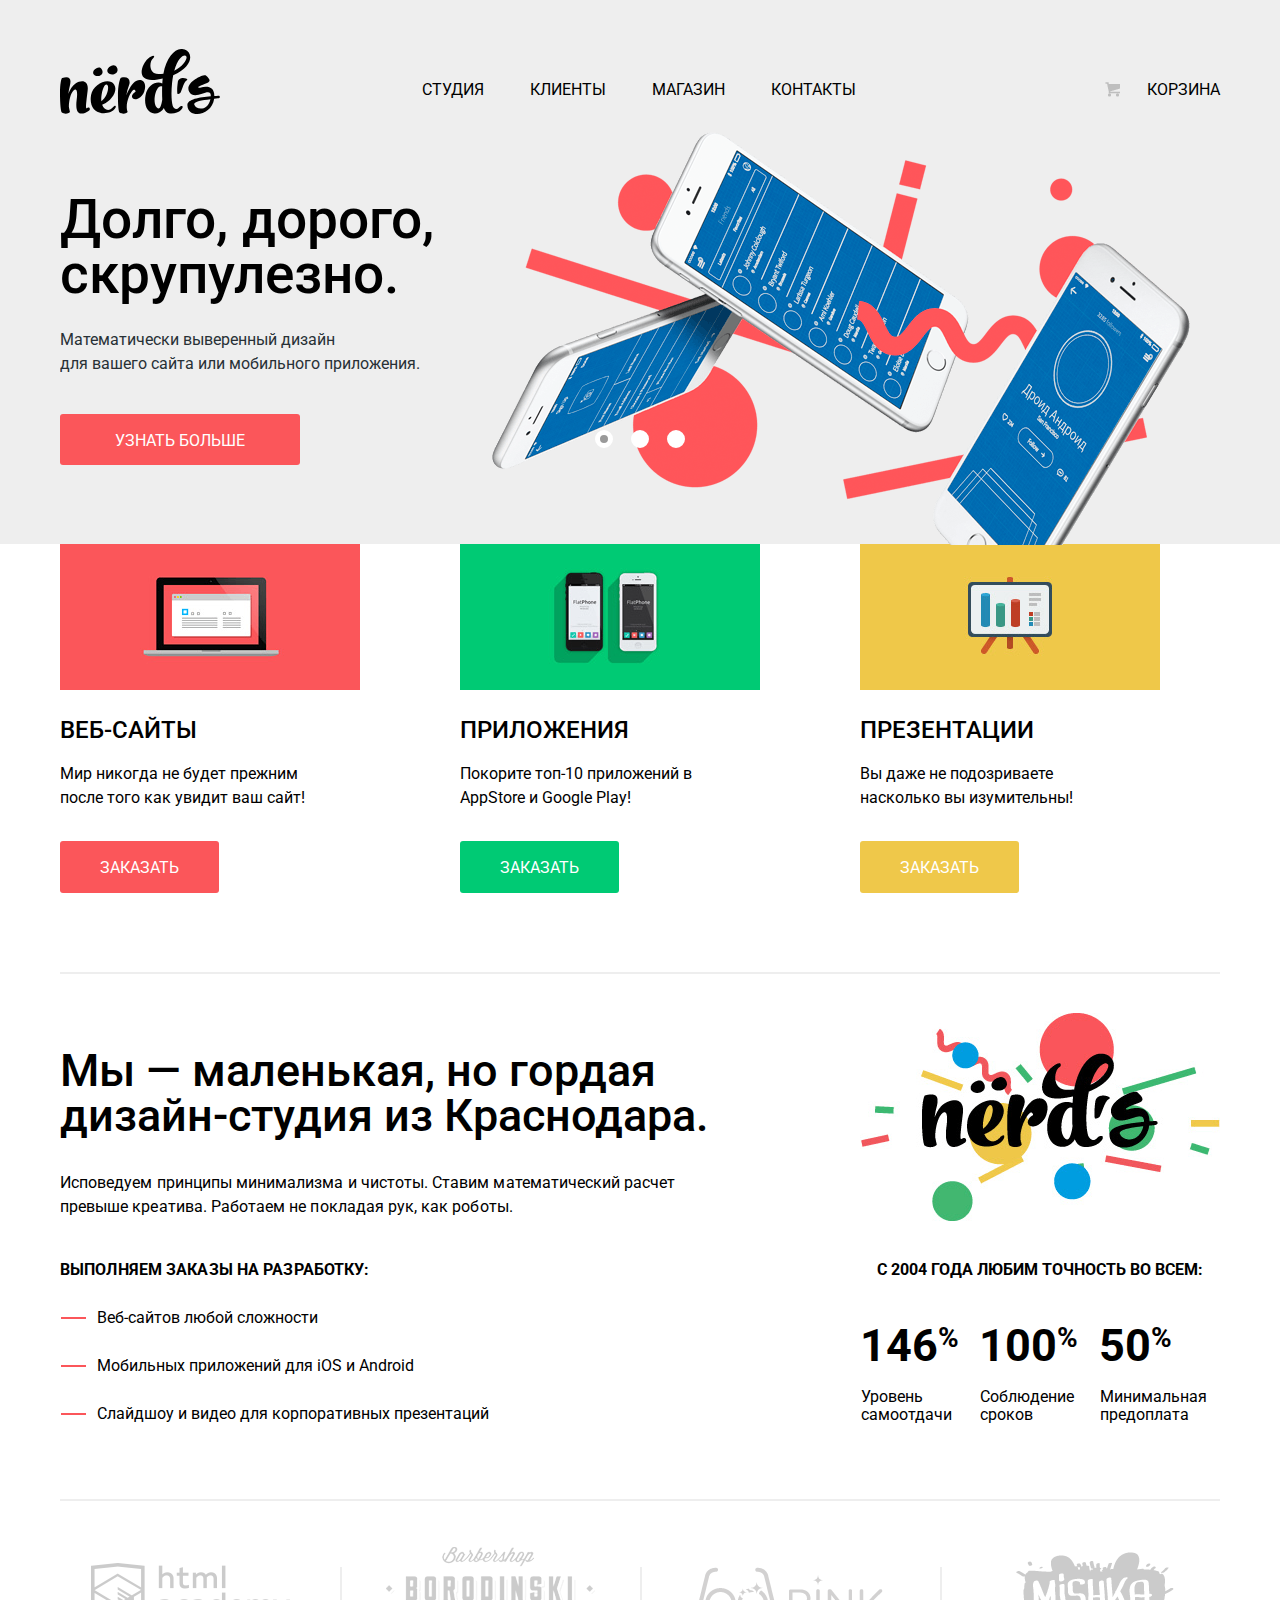
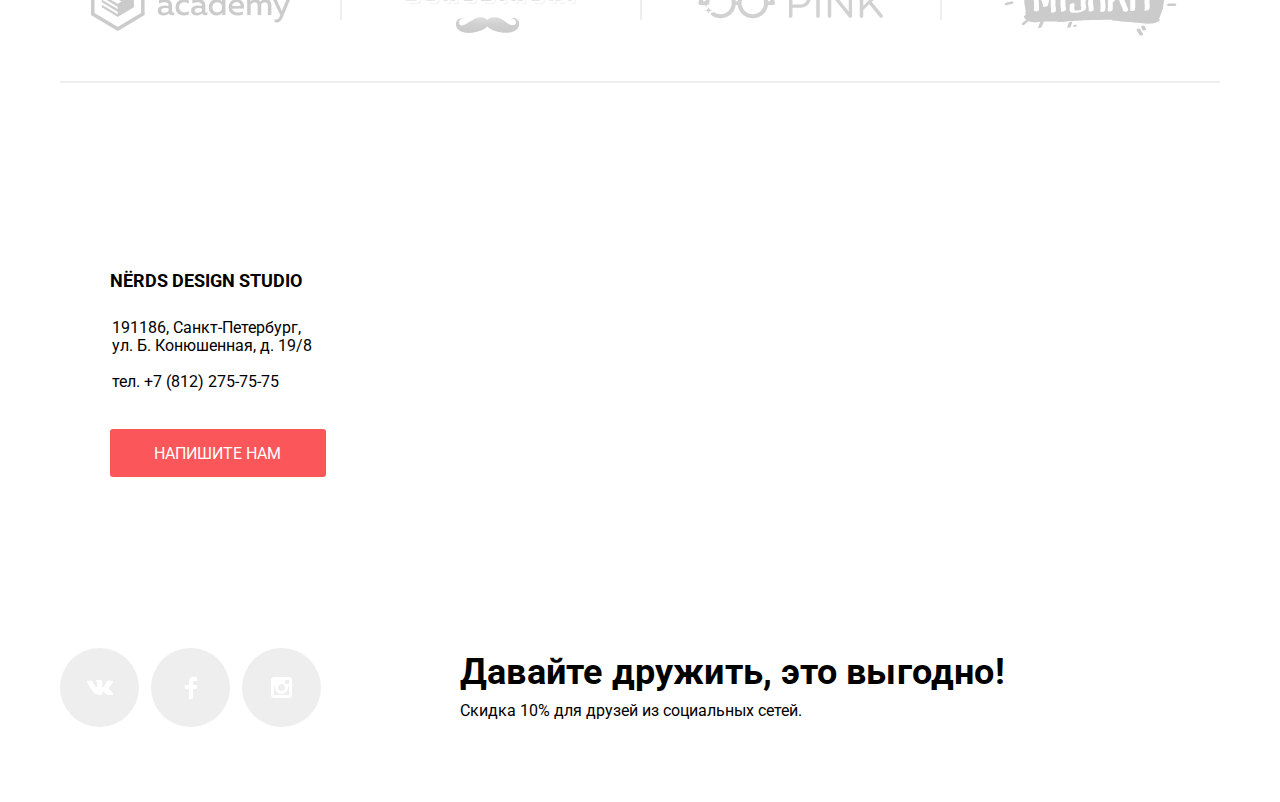
<file: index.html>
<!DOCTYPE html>
<html lang="ru">
  <head>
    <meta charset="utf-8">
    <link href="https://fonts.googleapis.com/css?family=Roboto:400,500&amp;subset=cyrillic" rel="stylesheet">
    <link rel="stylesheet" href="css/normalize.css">
    <link rel="stylesheet" type="text/css" href="css/style.css">
    <title>HTML Academy: Нёрдс</title>
  </head>
  <body>

    <header class="main-header">
      <div class="container">
        <nav class="main-navigation">
          <a class="main-header-logo">
            <img src="img/nerds-logo.svg" alt="Логотип рекламной компании Нердс" width="160" height="65">
          </a>
            <ul class="site-navigation">
              <li><a href="#">Студия</a></li>
              <li><a href="#">Клиенты</a></li>
              <li><a href="inner.html">Магазин</a></li>
              <li><a href="#">Контакты</a></li>
            </ul>
            <div class="basket">
              <a href="#">Корзина</a>
            </div>
        </nav>

        <div class="header-slider">
          <input type="radio" name="toggle" id="btn1" checked>
          <input type="radio" name="toggle" id="btn2">
          <input type="radio" name="toggle" id="btn3">
            <div class="slider-controls">
              <label for="btn1"></label>
              <label for="btn2"></label>
              <label for="btn3"></label>
            </div>

            <div class="sliders">
              <div class="slide">
                <div class="slide-text">
                  <div class="slide-title">
                    Только ночь,<br> только хардкор
                  </div>
                  <p>
                    Работать днем, как все? Мы против этого.<br> Ближе к полуночи работа только начинается.
                  </p>
                  <a class="btn" href="#">Узнать больше</a>
                </div>
              </div>

              <div class="slide">
                <div class="slide-text">
                  <div class="slide-title">
                    Любим математику как никто другой
                  </div>
                  <p>
                    Никакого креатива, только математические формулы для расчета идеальных пропорций.
                  </p>
                  <a class="btn" href="#">Узнать больше</a>
                </div>
              </div>

              <div class="slide">
                <div class="slide-text">
                  <div class="slide-title">
                    Долго, дорого, скрупулезно.
                  </div>
                  <p>
                    Математически выверенный дизайн<br> для вашего сайта или мобильного приложения.
                  </p>
                  <a class="btn" href="#">Узнать больше</a>
                </div>
              </div>
            </div>
        </div>
      </div>
    </header>

    <main class="main-content">
      <div class="container">
        <section class="features">
          <h2 class="visually-hidden">Описание услуг</h2>
          <ul class="features-list">
            <li class="web-site">
              <img src="img/illustration-1.png" alt="Приложения" width="300" height="146">
              <h2>Веб-Сайты</h2>
              <p>
                Мир никогда не будет прежним после того как увидит ваш сайт!
              </p>
              <a class="btn" href="#">Заказать</a>
            </li>
            <li class="application">
              <img src="img/illustration-2.png" alt="Приложения" width="300" height="146">
              <h2>Приложения</h2>
              <p>
                Покорите топ-10 приложений в AppStore и Google Play!
              </p>
              <a class="btn" href="#">Заказать</a>
            </li>
            <li class="presentation">
              <img src="img/illustration-3.png" alt="Приложения" width="300" height="146">
              <h2>Презентации</h2>
              <p>
                Вы даже не подозриваете насколько вы изумительны!
              </p>
              <a class="btn" href="#">Заказать</a>
            </li>
          </ul>
        </section>

        <section class="advertising">
          <h2 class="visually-hidden">Реклама компании</h2>
          <div class="definition">
            <p class="definition-slogan">
              Мы &mdash; маленькая, но гордая дизайн-студия из Краснодара.
            </p>
            <p class="definition-text">
              Исповедуем принципы минимализма и чистоты. Ставим математический расчет превыше креатива. Работаем не покладая рук, как роботы.
            </p>
            <h3>Выполняем заказы на разработку:</h3>
            <ul class="definition-list">
              <li>Веб-сайтов любой сложности</li>
              <li>Мобильных приложений для iOS и Android</li>
              <li>Слайдшоу и видео для корпоративных презентаций</li>
            </ul>
          </div>

          <div class="warranty">
            <img src="img/nerds-illustration.png" alt="Nerds" width="360" height="208">
            <h3>С 2004 года любим точность во всем:</h3>
            <ul class="our-level">
              <li>
                <b>146<sup>%</sup></b>
                <p>
                  Уровень самоотдачи
                </p>
              </li>
              <li>
                <b>100<sup>%</sup></b>
                <p>
                  Соблюдение сроков
                </p>
              </li>
              <li>
                <b>50<sup>%</sup></b>
                <p>
                  Минимальная предоплата
                </p>
              </li>
            </ul>
          </div>
        </section>

        <ul class="brand-partners">
          <li>
            <a class="img-brand htmlacademy" href="https://htmlacademy.ru/">
              <img src="img/logo-htmlacademy.png" alt="htmlacademy" width="199" height="68">
            </a>
          </li>
          <li>
            <a class="img-brand borodinski" href="#">
              <img src="img/logo-borodinski.png" alt="borodinski" width="209" height="90">
            </a>
          </li>
          <li>
            <a class="img-brand pink" href="#">
              <img src="img/logo-pink.png" alt="pink" width="185" height="52">
            </a>
          <li>
            <a class="img-brand mishka" href="#">
              <img src="img/logo-mishka.png" alt="mishka" width="173" height="84">
            </a>
          </li>
        </ul>
      </div>

      <div class="custom-map">
        <iframe src="https://www.google.com/maps/embed?pb=!1m18!1m12!1m3!1d1998.5991043651568!2d30.320894616364164!3d59.938794181876276!2m3!1f0!2f0!3f0!3m2!1i1024!2i768!4f13.1!3m3!1m2!1s0x4696310fca5ba729%3A0xea9c53d4493c879f!2z0JHQvtC70YzRiNCw0Y8g0JrQvtC90Y7RiNC10L3QvdCw0Y8g0YPQuy4sIDE5LCDQodCw0L3QutGCLdCf0LXRgtC10YDQsdGD0YDQsywgMTkxMTg2!5e0!3m2!1sru!2sru!4v1500821707314"
          allowfullscreen>
        </iframe>

        <div class="container">
          <section class="contact-main">
            <h3>Nёrds design studio</h3>
            <p>
              191186, Санкт-Петербург,<br> ул. Б. Конюшенная, д. 19/8
            </p>
            <p>
              тел. +7 (812) 275-75-75
            </p>
            <a class="btn modal-content-open" href="#">Напишите нам</a>
          </section>
        </div>
      </div>
    </main>

    <footer class="main-footer">
      <div class="container">
        <div class="footer-social">
          <a class="social-btn vk" href="#">Вконтакте</a>
          <a class="social-btn fb" href="#">Фейсбук</a>
          <a class="social-btn inst" href="#">Инстаграм</a>
        </div>

        <div class="footer-text">
          <b>Давайте дружить, это выгодно!</b>
          <p>Скидка 10% для друзей из социальных сетей.</p>
        </div>
      </div>
    </footer>
    <!-- HTML-код модального окна НАЧАЛО-->
    <div class="modal-content">
      <button class="modal-content-close">Закрыть</button>

      <p class="modal-content-title">
        Напишите нам
      </p>

      <form class="text-form" action="https://echo.htmlacademy.ru" method="post">
        <div class="represent-data">
          <p class="username">
            <label for="username">Ваше имя:</label>
            <input type="text" name="username" id="username" placeholder="Представтесь, пожалуйста">
          </p>
          <p class="e-mail">
            <label for="email">Ваш e-mail:</label>
            <input type="email" name="email" id="email" placeholder="Для отправки ответа">
          </p>
        </div>
        <p class="report-title">
          <label for="report">Текст письма:</label>
          <textarea id="report" name="report" rows="5" placeholder="В свободной форме"></textarea>
        </p>
        <input type="submit" class="btn" name="btn" value="Отправить">
      </form>
    </div>
    <!-- HTML-код модального окна КОНЕЦ-->
    <script src="js/script.min.js"></script>
  </body>
</html>
</file>
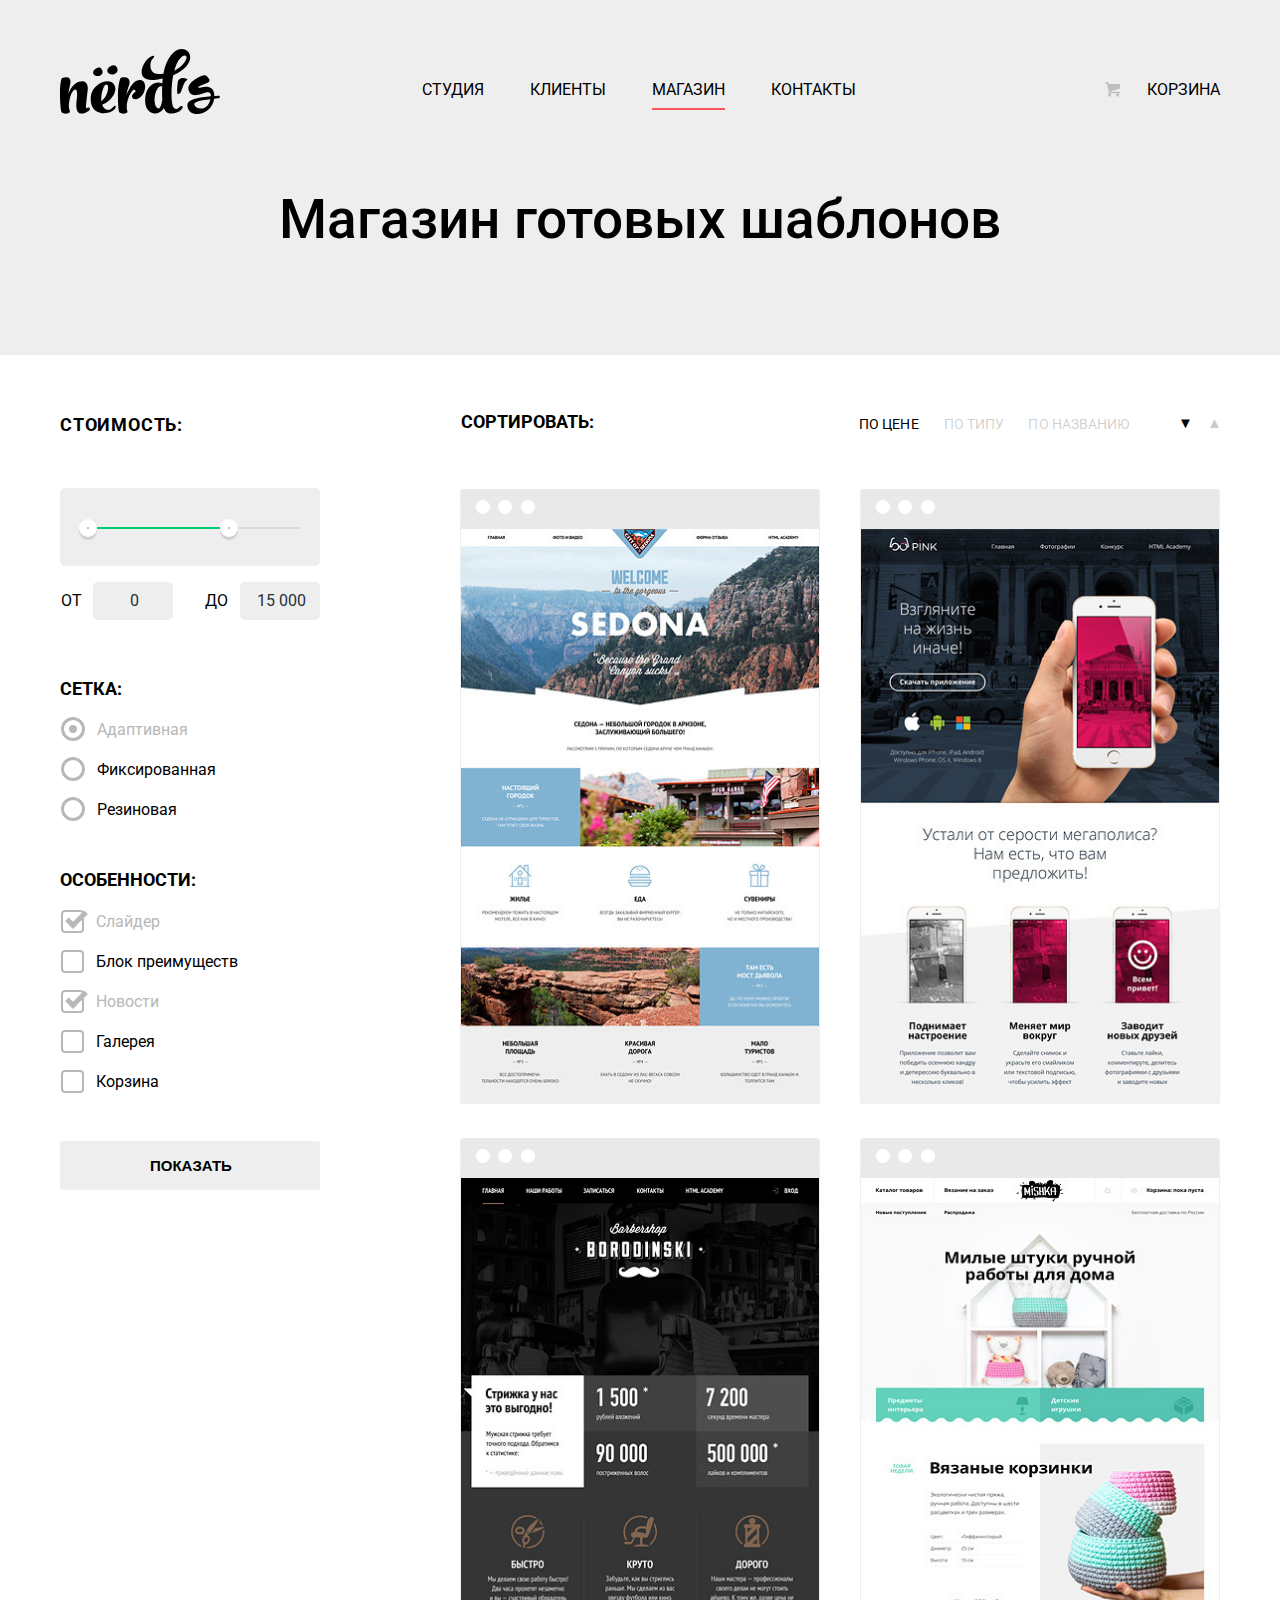
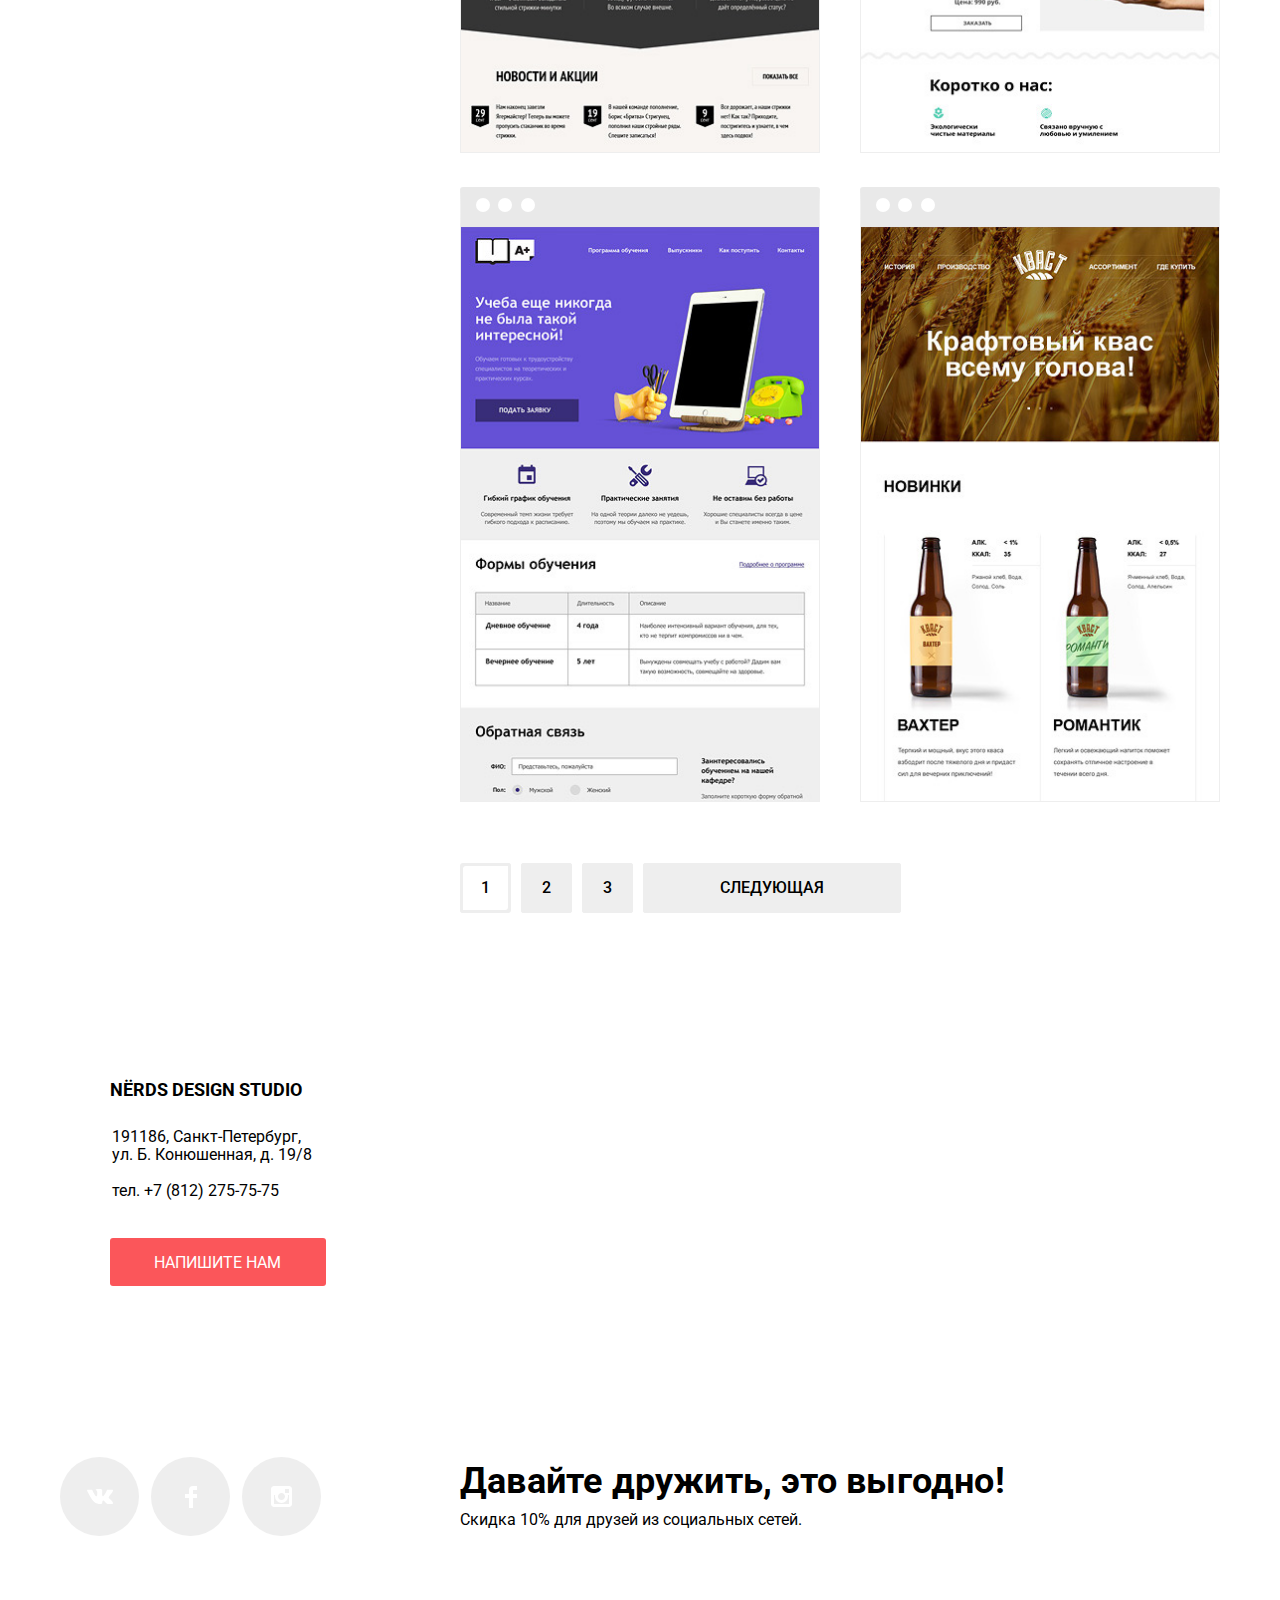
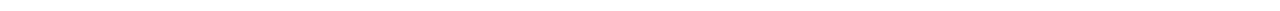
<file: inner.html>
<!DOCTYPE html>
<html lang="ru">
  <head>
    <meta charset="utf-8">
    <title>HTML Academy: Нёрдс</title>
    <link href="https://fonts.googleapis.com/css?family=Roboto:400,500&amp;subset=cyrillic" rel="stylesheet">
    <link rel="stylesheet" href="css/normalize.css">
    <link rel="stylesheet" href="css/style.css">
  </head>
  <body class="main-page">
    <header class="main-header">
      <div class="container">
        <nav class="main-navigation">
          <a class="main-header-logo" href="index.html">
            <img src="img/nerds-logo.svg" width="160" height="64" alt="Логотип рекламной компании Нердс">
          </a>
          <ul class="site-navigation">
            <li><a href="#">Студия</a></li>
            <li><a href="#">Клиенты</a></li>
            <li><a class="active" href="#">Магазин</a></li>
            <li><a href="#">Контакты</a></li>
          </ul>
          <div class="basket">
            <a href="#">Корзина</a>
          </div>
        </nav>
        <h1 class="page-title">Магазин готовых шаблонов</h1>
      </div>
    </header>

    <main class="page-content">
      <div class="catalog container">
        <div class="filters-products">
          <h2 class="visually-hidden">Фильтр товаров</h2>
            <form class="select-price" action="https://echo.htmlacademy.ru" method="get">
              <fieldset class="range-filters">
                <legend>Стоимость:</legend>
                <div class="range-controls">

                  <div class="scale">
                    <div class="bar">
                      <div class="toggle toggle-min">
                      </div>
                      <div class="toggle toggle-max">
                      </div>
                    </div>
                  </div>
                </div>

                <div class="price-controls">
                  <label class="price-min">
                    <span>от</span>
                    <input class="price-min" type="text" name="price-min" value="0">
                  </label>
                  <label class="price-max">
                    <span>до</span>
                    <input class="price-max" type="text" name="price-max" value="15 000">
                  </label>
               </div>
              </fieldset>

              <fieldset class="filters-layout">
                <legend>Сетка:</legend>
                <p>
                  <input type="radio" name="radio" id="adaptive" value="adaptive" checked disabled>
                  <label for="adaptive">Адаптивная</label>
                </p>
                <p>
                  <input type="radio" name="radio" id="fixed" value="fixed">
                  <label for="fixed">Фиксированная</label>
                </p>
                <p>
                  <input type="radio" name="radio" id="layout" value="layout">
                  <label for="layout">Резиновая</label>
                </p>
              </fieldset>
              <fieldset class="filters-features">

                <legend>Особенности:</legend>
                  <p>
                    <input type="checkbox" checked name="slider" id="slider" disabled>
                    <label for="slider">Слайдер</label>
                  </p>
                  <p>
                    <input type="checkbox" name="advantage" id="advantage">
                    <label for="advantage">Блок преимуществ</label>
                  </p>
                  <p>
                    <input type="checkbox" checked name="news" id="news" disabled>
                    <label for="news">Новости</label>
                  </p>
                  <p>
                    <input type="checkbox" name="gallery" id="gallery">
                    <label for="gallery">Галерея</label>
                  </p>
                  <p>
                    <input type="checkbox" name="basket" id="basket" value="Корзина">
                    <label for="basket">Корзина</label>
                  </p>
              </fieldset>
              <input type="submit" name="btn" value="Показать">
            </form>
        </div>

        <section class="catalog-products">
          <h2 class="visually-hidden">Каталог товаров</h2>
          <div class="catalog-filters">
            <b>Сортировать:</b>
            <ul class="catalog-navigation">
              <li><a class="active" href="#">По цене</a></li>
              <li><a href="#">По типу</a></li>
              <li><a href="#">По названию</a></li>
            </ul>
            <div class="arrows">
              <a class="icon-down-arrow active" href="#">&#9660;</a>
              <a class="icon-up-arrow" href="#">&#9650;</a>
            </div>
          </div>

          <div class="catalog-items">
            <div class="product-card sedona">
              <img src="img/img-sedona.jpg" width="358" height="574" alt="Сайта Седона" >
              <div class="popup-card">
                <a href="#">
                  <h3>Sedona</h3>
                </a>
                  <p>
                    Информационный сайт для туристов
                  </p>
                <a class="card-btn sedona" href="#">9 900 руб.</a>
              </div>
            </div>

            <div class="product-card pink">
              <img src="img/img-pink.jpg" alt="Образец сайта Розовый" width="358" height="574">
              <div class="popup-card">
                <a href="#">
                  <h3>Pink App</h3>
                </a>
                  <p>
                    Продуктовый лендинг приложения для iOS и Android
                  </p>
                <a class="card-btn pink" href="#">9 900 руб.</a>
              </div>
            </div>

            <div class="product-card barbershop">
              <img src="img/img-barbershop.jpg" width="358" height="574" alt="Образец сайта Парикмахерская">
              <div class="popup-card">
                <a href="#">
                  <h3>Barbershop</h3>
                </a>
                  <p>
                    Сайт салона красоты. Для мужчин, да.
                  </p>
                <a class="card-btn barbershop" href="#">9 900 руб.</a>
              </div>
            </div>

            <div class="product-card mishka">
              <img src="img/img-mishka.jpg" width="358" height="574" alt="Образец сайта Мишка">
              <div class="popup-card">
                <a href="#">
                  <h3>Mishka</h3>
                </a>
                  <p>
                    Интернет-магазин вязаных игрушек
                  </p>
                <a class="card-btn mishka" href="#">9 900 руб.</a>
              </div>
            </div>

            <div class="product-card a-plus">
              <img src="img/img-aplus.jpg"  width="358" height="574" alt="Образец сайта А+">
              <div class="popup-card">
                <a href="#">
                  <h3>A Plus</h3>
                </a>
                  <p>
                    Лендинг курсов повышения квалификации
                  </p>
                <a class="card-btn a-plus" href="#">9 900 руб.</a>
              </div>
            </div>

            <div class="product-card kvast">
              <img src="img/img-kvast.jpg" width="358" height="574" alt="Образец сайта Кваст">
              <div class="popup-card">
                <a href="#">
                  <h3>Кваст</h3>
                </a>
                  <p>
                    Промо-сайт производителя крафтового кваса
                  </p>
                <a class="card-btn kvast" href="#">9 900 руб.</a>
              </div>
            </div>
          </div>

          <ul class="pagination">
            <li class="active"><a class="btn-page" href="#">1</a></li>
            <li><a class="btn-page" href="#">2</a></li>
            <li><a class="btn-page" href="#">3</a></li>
            <li><a class="btn-page" href="#">Следующая</a></li>
          </ul>
        </section>
      </div>

      <div class="custom-map">
        <iframe src="https://www.google.com/maps/embed?pb=!1m18!1m12!1m3!1d1998.5991043651568!2d30.320894616364164!3d59.938794181876276!2m3!1f0!2f0!3f0!3m2!1i1024!2i768!4f13.1!3m3!1m2!1s0x4696310fca5ba729%3A0xea9c53d4493c879f!2z0JHQvtC70YzRiNCw0Y8g0JrQvtC90Y7RiNC10L3QvdCw0Y8g0YPQuy4sIDE5LCDQodCw0L3QutGCLdCf0LXRgtC10YDQsdGD0YDQsywgMTkxMTg2!5e0!3m2!1sru!2sru!4v1500821707314" allowfullscreen>
        </iframe>

        <div class="container">
          <section class="contact-main">
            <h3>Nёrds design studio</h3>
            <p>
              191186, Санкт-Петербург,<br> ул. Б. Конюшенная, д. 19/8
            </p>
            <p>
              тел. +7 (812) 275-75-75
            </p>
            <a class="btn modal-content-open">Напишите нам</a>
          </section>
        </div>
      </div>
    </main>

    <footer class="main-footer">
      <div class="container">
        <section class="footer-social">
          <h4 class="visually-hidden">Мы в социальных сетях </h4>
          <a class="social-btn vk" href="#">Вконтакте</a>
          <a class="social-btn fb" href="#">Фейсбук</a>
          <a class="social-btn inst" href="#">Инстаграм</a>
        </section>

        <section class="footer-text">
          <h4 class="visually-hidden">Скидки для друзей</h4>
          <b>
            Давайте дружить, это выгодно!
          </b>
          <p>
            Скидка 10% для друзей из социальных сетей.
          </p>
        </section>
      </div>
    </footer>
        <!-- HTML-код модального окна НАЧАЛО-->
    <div class="modal-content">
      <button class="modal-content-close" type="button" title="Закрыть">Закрыть</button>
      <p class="modal-content-title">
        Напишите нам
      </p>

      <form class="text-form" action="https://echo.htmlacademy.ru" method="post">
        <div class="represent-data">
          <p class="username">
            <label for="username">Ваше имя:</label>
            <input type="text" name="username" id="username" placeholder="Представтесь, пожалуйста">
          </p>
          <p class="e-mail">
            <label for="email">Ваш e-mail:</label>
            <input type="email" name="email" id="email" placeholder="Для отправки ответа">
          </p>
        </div>

        <p class="report-title">
          <label for="report">Текст письма:</label>
          <textarea id="report" name="report" rows="5" placeholder="В свободной форме"></textarea>
        </p>
        <input type="submit" class="btn" name="btn" value="Отправить">
       </form>
     </div>
    <script src="js/script.min.js"></script>
  </body>
  </html>
</file>
<file: css/style.css>
html {
  box-sizing: border-box;
}

*,
*::before,
*::after {
  box-sizing: inherit;
}

body {
  min-width: 1200px;
  margin: 0;
  padding: 0;

  font-family: "Roboto", "Tahoma", sans-serif;
  font-size: 16px;
  line-height: 24px;
  font-weight: 400;
  text-align: left;
  color: rgb(0, 0, 0);

  background-color: rgb(255, 255, 255);

}

.visually-hidden {
  position: absolute;

  width: 1px;
  margin: -1px;
  border: 0;
  padding: 0;

  clip: rect(0 0 0 0);
  overflow: hidden;
}

.container {
  max-width: 1200px;
  margin: 0 auto;
  padding: 0 20px;
}

.main-header {
  padding-top: 49px;

  background-color: rgb(238, 238, 238);
}

.main-navigation {
  display: flex;
  justify-content: flex-start;

  width: 100%;
}

.main-header-logo {
  width: 200px;
  height: 65px;
  margin-right: 162px;
}

.main-header-logo img {
  width: 160px;
  height: 65px;
}

.main-page .main-header-logo:hover {
  opacity: 0.7;
}

.main-page .main-header-logo:active {
  opacity: 0.3;
}

.site-navigation {
  width: 540px;
  margin: 0;
  margin-right: 98px;
  padding: 0;

  list-style: none;
  text-transform: uppercase;
}

.site-navigation li {
  display: inline-block;
  padding-top: 26px;
  padding-right: 42px;

  font-size: 16px;
  line-height: 30px;
  vertical-align: top;
  text-align: center;
}

.main-navigation a {
  display: inline-block;

  color: rgb(0, 0, 0);
  text-decoration: none;
}

.main-navigation a:hover {
  color: rgb(251, 86, 90);
}

.main-navigation a:active {
  color: rgba(0, 0, 0, 0.3);
}

.main-navigation .active {
  position: relative;
}

.main-navigation .active::after {
  content: "";

  position: absolute;
  right: 0px;
  bottom: -5px;
  left: 0px;

  height: 2px;

  background-color: rgb(251, 86, 90);
}

.basket {
  width: 160px;
  text-transform: uppercase;
  text-align: right;
}

.basket a {
  position: relative;

  display: inline-block;
  margin: 0;
  margin-top: 29px;
  padding: 0;

  vertical-align: top;
  text-decoration: none;

  color: rgb(0, 0, 0);
}

.basket a:hover {
  color: rgb(251, 86, 90);
}

.basket a:active {
  color: rgba(0, 0, 0, 0.3);
}

.basket a::before {
  content: "";

  position: absolute;
  top: 4px;
  right: 97px;

  width: 18px;
  height: 18px;

  background-image: url("../img/sprite.png");
  background-repeat: no-repeat;
  background-position: -450px -30px;
  opacity: 0.2;
}
/*Слайдер начало!!!-----------------------------------*/
.header-slider {
  position: relative;

  width: 1160px;
  min-height: 430px;
  margin: 0 auto;
}

.slider-controls{
  position:absolute;
  bottom: 94px;
  left: 50%;
  z-index:100;

  width: 150px;
  height: 20px;
  margin-left:-75px;

  text-align:center;
}

.header-slider input[type="radio"] {
  opacity: 0;
}

.sliders {
  width: 100%;
  margin-bottom: 80px;
}

.slider-controls label {
  display: inline-block;
  width: 18px;
  height: 18px;
  margin: 0 7px;

  vertical-align: top;
  text-align: center;


  background-color: rgb(255, 255, 255);
  border: 5px solid rgb(255, 255, 255);
  border-radius: 50%;

  cursor: pointer;
}

#btn1:checked ~ .slider-controls label[for="btn1"],
#btn2:checked ~ .slider-controls label[for="btn2"],
#btn3:checked ~ .slider-controls label[for="btn3"] {

  background-color:rgb(153, 153, 153)
}

.slide {
  position:absolute;
  top: 0;
  left: 0;

  width: 100%;

  overflow: hidden;
}

.slide-text {
  width: 517px;
  margin: 0;
  margin-top: 78px;
  margin-bottom: 80px;
  padding: 0;

  color: rgb(40, 49, 54);
}

.slide-title {
  margin: 0;
  margin-bottom: 26px;
  padding: 0;

  font-size: 55px;
  line-height: 55px;
  font-weight: 500;
  color: rgb(0, 0, 0);
}

.slide-text p {
  display: inline-block;
  width: 430px;
  margin: 0;
  margin-bottom: 38px;
  padding: 0;
}

.btn {
  display: inline-block;
  padding: 18px 55px 15px 55px;

  font-size: 16px;
  line-height: 18px;
  vertical-align: top;
  text-align: center;
  text-transform: uppercase;
  text-decoration: none;
  word-wrap: break-word;
  color: rgb(255, 255,255);

  background-color: rgb(251, 86, 90);
  border-radius: 3px;

  cursor: pointer;
}

.btn:hover {
  background-color: rgb(231, 66, 70);
}

.btn:active {
  color: rgb(227, 115, 118);

  background-color: rgb(215, 55, 59);
  box-shadow: inset 0 3px 0 0 rgb(193, 49, 67);
}

.slide:nth-child(1) {
  background: url("../img/slide3.png");
  background-repeat: no-repeat;
  background-position: 100% 18px;
}

.slide:nth-child(2) {
  background: url("../img/slide2.png");
  background-repeat: no-repeat;
  background-position: 93.5% 18px;
}

.slide:nth-child(3) {
  background: url("../img/slide1.png");
  background-repeat: no-repeat;
  background-position: 93.5% 18px;
}

.slide {
  display: none;
}

#btn1:checked ~ .sliders .slide:nth-child(3) {
  display: block;
}
#btn2:checked ~ .sliders .slide:nth-child(2) {
  display: block;
}
#btn3:checked ~ .sliders .slide:nth-child(1) {
  display: block;
}
/*Слайдер конец!!!-----------------------------------*/
.features {
  width: 100%;
  margin-bottom: 39px;

  text-align: left;

  border-bottom: 2px solid rgb(238, 238, 238);
}

.features .features-list {
  display: flex;

  margin: 0;
  padding: 0;

  list-style: none;
}

.features li {
  width: 300px;
  margin-right: 100px;
}

.features img {
  display: inline-block;
  margin: 0;
  margin-bottom: 25px;
  padding: 0;

  vertical-align: top;
}

.features h2 {
  display: inline-block;
	margin: 0;
	margin-bottom: 17px;
	padding: 0;

  font-size: 24px;
  line-height: 30px;
  font-weight: 500;
  vertical-align: top;
  text-transform: uppercase;
}

.features p {
  display: inline-block;
  width: 260px;
  margin: 0;
  margin-bottom: 31px;
  padding: 0;

  vertical-align: top;
}

.features .btn {
  display: inline-block;
  margin: 0;
  margin-bottom: 79px;
  padding: 15px 40px 13px 40px;

  font-size: 16px;
  line-height: 24px;
  vertical-align: top;
  text-align: center;
  word-wrap: break-word;
  color: rgb(255, 255,255);

  background-color: rgb(251, 86, 90);
  border-radius: 3px;
  cursor: pointer;
}

.web-site .btn:hover {
  background-color: rgb(231, 66, 70);

}
.web-site .btn:active {
  color: rgb(227, 115, 118);
  background-color: rgb(215, 55, 59);
  box-shadow: inset 0 3px 0 0 rgb(193, 49, 67);
}

.application .btn {
  background-color: rgb(0, 202, 116);
}

.application .btn:hover {
  background-color: rgb(0, 188, 108);
}

.application .btn:active {
  color: rgb(56, 189, 132);
  background-color: rgb(0, 170, 98);
  box-shadow: inset 0 3px 0 0 rgb(0, 153, 88);
}

.presentation .btn {
  background-color: rgb(239, 200, 74);
}

.presentation .btn:hover {
  background-color: rgb(234, 181, 52);
}

.presentation .btn:active {
  color: rgb(237, 194, 101);

  background-color: rgb(229, 167, 34);
  box-shadow: inset 0 3px 0 0 rgb(206, 150, 31);
}

.advertising {
  display: flex;
  justify-content: space-between;

  width: 100%;
  margin-bottom: 46px;
  padding-bottom: 1px;

  border-bottom: 2px solid rgb(238, 238, 238);
}

.definition  {
  position: relative;
  max-width: 680px;
  margin-bottom: 44px;
}

.definition-slogan {
  margin: 0;
  margin-top: 35px;
  margin-bottom: 33px;
  padding: 0;

  font-size: 45px;
  line-height: 45px;
  font-weight: 500;
  color: rgb(0, 0, 0);
}

.definition-text {
  margin: 0;
  margin-bottom: 39px;
  padding: 0;

  letter-spacing: 0.05px;
  color: rgb(0, 0, 0);
}

.definition h3 {
  margin: 0;
  padding: 0;

  font-size: 16px;
  line-height: 24px;
  font-weight: bold;
  text-transform: uppercase;
  letter-spacing: 0.11px;
  color: rgb(0, 0, 0);
}

.definition-list {
  position: relative;
  display: inline-block;
  margin: 0;
  margin-top: -4px;
  margin-left: 37px;
  padding: 16px 0;

  font-size: 16px;
  line-height: 48px;
  list-style: none;
  vertical-align: top;
  color: rgb(0, 0, 0);
}

.definition-list li::before {
  content: "";

  position: absolute;
  left: -36px;

  width: 25px;
  height: 2px;
  margin-top: 23px;

  background-color: rgb(251, 86, 90);
}

.warranty  {
  position: relative;
  width: 360px;
}

.warranty h3 {
  margin: 0;
  margin-top: 30px;
  margin-left: 17px;
  padding: 0;

  font-size: 16px;
  line-height: 24px;
  font-weight: bold;
  text-transform: uppercase;
  color: rgb(0, 0, 0);
}

.our-level {
  position: relative;

  width: 120px;

  list-style: none;
}

.our-level b {
  display: inline-block;
  margin: 0;
  margin-top: 25px;
  margin-left: -40px;
  padding: 0;

  font-size: 45px;
  line-height:45px;
  font-weight: bold;
  list-style: none;
  vertical-align: top;
  color: rgb(0, 0, 0);
}

.our-level sup {
  font-size: 28px;
  font-weight: bold;
  color: rgb(0, 0, 0);
}

.our-level p {
  width: 98px;
  margin: 0;
  margin-top: 20px;
  margin-left: -39px;
  padding: 0;

  font-size: 16px;
  line-height: 18px;
  font-weight: 400;
  color: rgb(0, 0, 0);
}

.our-level li:nth-child(2) {
  position: absolute;
  top: 0px;
  left: 159px;
}

.our-level li:last-child {
  position: absolute;
  top: 0px;
  left: 279px;
}

.brand-partners {
  display: flex;
  justify-content: space-between;

  width: 100%;
  min-height: 136px;
  margin: 0;
  margin-bottom: 80px;
  padding: 0;

  vertical-align: top;
  text-align: center;

  list-style: none;

  border-bottom: 2px solid rgb(238, 238, 238);
}

.brand-partners li {
  width: 260px;
  position: relative;


}

.brand-partners li:nth-child(-n+3)::after {
  content: "";

  position: absolute;
  top: 20px;
  width: 2px;
  height: 53px;
  margin-left: 150px;

  background-color: rgb(238, 238, 238);
}

.brand-partners .img-brand {
  display: inline-block;
  width: 230px;
  height: 90px;
  margin-bottom: 44px;

  opacity: 0.2;
}

.brand-partners .img-brand:hover {
  opacity: 1;
}

.brand-partners .img-brand:active {
  opacity: 0.1;
}

.brand-partners .htmlacademy{
  position: absolute;
  top: 16px;
  left: 15px;
}

.brand-partners .borodinski {
  position: absolute;
  top: 0px;
  left: 15px;
}

.brand-partners .pink {
  position: absolute;
  top: 20px;
  left: 15px;
}

.brand-partners .mishka {
  position: absolute;
  top: 5px;
  left: 15px;
}
.custom-map {
  position: relative;
}

iframe {
  width: 100%;
  height: 416px;
  border: 0;
}

.contact-main {
  position: absolute;
  bottom: 62px;

  display: inline-block;
  width: 320px;
  padding-top: 54px;
  padding-left: 50px;
  padding-bottom: 6px;

  vertical-align: top;

  background-color: rgb(255, 255, 255);
}

.contact-main h3 {
  display: inline-block;
  margin: 0;
  margin-bottom: 29px;
  padding: 0;

  font-size: 18px;
  line-height: 18px;
  font-weight: bold;
  text-transform: uppercase;
  vertical-align: top;
  color: rgb(0, 0, 0);
}

.contact-main p {
  display: inline-block;
  margin: 0;
  padding: 0;
  padding-left: 2px;
  padding-bottom: 18px;

  line-height: 18px;
  vertical-align: top;
  color: rgb(0, 0, 0);
}

.contact-main .btn {
  display: inline-block;
  margin: 0;
  margin-bottom: 41px;
  margin-top: 20px;
  padding: 16px 45px 14px 44px;

  vertical-align: top;
  color: rgb(255, 255, 255);

  background-color: rgb(251, 86, 90);
  border-radius: 3px;

  cursor: pointer;
}

.contact-main .btn:hover {
  background-color: rgb(231, 66, 70);
}

.contact-main .btn:active {
  color: rgb(227, 115, 118);

  background-color: rgb(215, 55, 59);
  box-shadow: inset 0 3px 0 0 rgb(193, 49, 67);
}
/*-----------------------------------------------------------------------*/
.main-footer {
  margin-bottom: 65px;
  padding-top: 62px;
}

.main-footer .container {
  display: flex;
}

.footer-social {
  width: 280px;
  margin-right: 120px;
}

.footer-social .social-btn {
  display: inline-block;
  width: 79px;
  height: 79px;
  margin-right: 8px;
  margin-bottom: 10px;

  font-size: 0;
  vertical-align: top;
  text-align: center;

  background-color: rgb(238, 238, 238);
  background-repeat: no-repeat;
  background-position: center;
  border-radius: 50%;
}

.social-btn.vk {
  background-image: url("../img/vk-icon.svg");
}

.social-btn.inst {
  background-image: url("../img/insta-icon.svg");
}

.social-btn.fb {
  background-image: url("../img/fb-icon.svg");
}

.social-btn.vk:hover,
.social-btn.fb:hover,
.social-btn.inst:hover {
  background-color: rgb(231, 66, 70);
}

.social-btn.vk:active,
.social-btn.fb:active,
.social-btn.inst:active {
  background-color: rgb(215, 55, 59);
  box-shadow: inset 0 20px 20px 50px rgba(231, 66, 70, 0.7),
              inset 0 4px 0 0 rgb(153, 49, 53);
}

.footer-text {
  width: 580px;
}

.footer-text b {
  display: inline-block;
  padding-top: 6px;

  font-size: 36px;
  line-height: 36px;
  font-weight: bold;
  vertical-align: top;
  color: rgb(0, 0, 0);
  letter-spacing: 0.2px;
 }

 .footer-text p {
  display: inline-block;
  margin: 0;
  padding: 0;
  padding-top: 12px;

  font-size: 16px;
  line-height: 18px;
  font-weight: 400;
  vertical-align: top;
  color: rgb(0, 0, 0);
 }
/*Вторая страница начало!!! inner---------------------------------*/
.main-page .main-header {
  margin-bottom: 58px;
}

.page-title {
  display: inline-block;
  width: 100%;
  margin-top: 78px;
  margin-bottom: 108px;

  font-size: 55px;
  line-height: 55px;
  font-weight: 500;
  vertical-align: top;
  text-align: center;
}

.catalog {
  display: flex;
  justify-content: flex-start;

  width: 100%;
}

.filters-products {
  width: 280px;
  margin-top: 2px;
  margin-right: 122px;
}

.range-filters {
  margin: 0;
  margin-bottom: 1px;
  padding: 0;

  border: 0;
}

.range-filters legend {
  margin: 0;
  margin-bottom: 53px;
  padding: 0;

  font-size: 18px;
  line-height: 20px;
  font-weight: bold;
  letter-spacing: 0.8px;
  text-transform: uppercase;
}

.range-caption {
  margin: 0;
  padding: 0;
}

.range-filters {
  width: 260px;
  min-height: 130px;
}

.range-controls {
  position: relative;

  height: 41px;
  padding: 39px 20px;
  margin-bottom: 16px;

  background: rgb(238, 238, 238);
  border-radius: 5px;
}

.range-controls .scale {
  height: 2px;

  background: rgb(215, 220, 222);
}

.range-controls .bar {
  width: 70%;
  height: 2px;

  background: rgb(0, 202, 116);
}

.range-controls .toggle {
  position: absolute;
  top: 31px;
  left: 0px;

  width: 18px;
  height: 18px;

  background: rgb(171, 171, 171);
  border: 8px solid rgb(255, 255, 255);
  border-radius: 50%;
  box-shadow: 0 3px 1px 0 rgb(207, 207, 207);

  cursor: pointer;
}

.range-controls .toggle-min {
  left: 19px;
}

.range-controls .toggle-max {
  left: 160px;
}

.price-controls {
  font-size: 0;
}

.price-controls label {
  display: inline-block;
  width: 50%;

  font-family: inherit;
  font-size: 16px;
  line-height: 22px;
  font-weight: 400;
  vertical-align: top;
  text-transform: uppercase;
}

.price-min {
  text-align: left;
}

.price-min span {
  margin-left: 1px;
  margin-right: 7px;
}

.price-max {
  text-align: right;
}

.price-max  span {
  margin-right: 8px;
}

.price-controls input {
  width: 80px;
  padding: 8px 9px 8px 11px;

  font-family: inherit;
  font-size: 16px;
  line-height: 22px;
  font-weight: 400;
  vertical-align: baseline;
  text-align: center;
  text-transform: uppercase;
  color: rgb(40, 49, 54);

  background: rgb(238, 238, 238);
  border: none;
  border-radius: 5px;
}
/* радио-кнопка начало-------------------------------------------------*/
.filters-layout {
  margin: 0;
  margin-top: 58px;
  padding: 0;

  border: 0
}

.filters-layout legend,
.filters-features legend {
  margin: 0;
  margin-bottom: 2px;
  padding: 0;

  font-size: 18px;
  line-height: 22px;
  font-weight: bold;
  text-transform: uppercase;
}

.filters-features input:disabled + label,
.filters-layout input:disabled + label {
  color: rgb(184, 184, 184);

  cursor: default;
}

.filters-layout input:disabled + label::before {
  border: 3px solid rgb(184, 184, 184);

  cursor: default;
}

.filters-layout input:disabled + label::after {
  border: 4px solid rgb(184, 184, 184);

  cursor: default;
}

.filters-layout input {
  display: none;
}

.filters-layout p {
  position: relative;

  display: block;
  margin: 0;
  margin-top: 15px;
  padding: 0;
  padding-left: 37px;

  font-size: 16px;
  line-height: 25px;
  font-weight: 400;
}

.filters-layout label {
  cursor: pointer;
}

.filters-layout label:before {
  content: "";

  position: absolute;
  top: 0;
  left: 1px;

  width: 24px;
  height: 24px;

  border: 3px solid rgb(184, 184, 184);
  border-radius: 50%;
}

.filters-layout label::after {
  content: "";

  position: absolute;
  top: 8px;
  left: 9px;

  display: block;
  margin-right: 10px;
  width: 8px;
  height: 8px;

  background-color: rgb(184, 184, 184);
  border-radius: 50%;
}

.filters-layout label::after  {
  display: none;
}

.filters-layout input[type="radio"]:checked + label::after {
  display: block;
}

.filters-layout label:hover::before {
  border-color: rgb(0, 0, 0);
}

.filters-layout input[type="radio"]:hover + label::after {
  width: 8px;
  height: 8px;

  background-color: rgb(0, 0, 0);
}
/* радио-кнопка конец-------------------------------------------------*/
/* checkbox-кнопка начало-------------------------------------------------*/
.filters-features {
  margin: 0;
  margin-top: 47px;
  padding: 0;

  border: 0;
}

.filters-features p {
  display: block;
  position: relative;
  margin: 0;
  margin-top: 17px;
  padding: 0;
  padding-left: 36px;

  font-size: 16px;
  line-height: 23px;
  font-weight: 400;
}

.filters-features label {
  cursor: pointer;
}

.filters-features label:before {
  content: "";

  position: absolute;
  top: 0;
  left: 1px;

  width: 23px;
  height: 23px;

  border: 2px solid rgb(184, 184, 184);
  border-radius: 4px;
}

.filters-features label::after {
  content: "";

  position: absolute;
  left: 6px;
  top: 2px;

  display: block;
  margin-right: 10px;
  height: 11px;
  width: 21px;

  border-left: 5px solid rgb(184, 184, 184);
  border-bottom: 5px solid rgb(184, 184, 184);

  transform: rotate(-45deg);
}

.filters-features label::after,
.filters-features input {
  display: none;
}

.filters-features input[type="checkbox"]:checked + label::after {
  display: block;
}

.filters-features label:hover::before,
.filters-features label:hover::after {
  border-color: rgb(0, 0, 0);
}

.filters-features input:disabled + label::before {
  border: 2px solid rgb(184, 184, 184);

  cursor: default;
}

.filters-features input:disabled + label::after {
  border-left: 5px solid rgb(184, 184, 184);
  border-bottom: 5px solid rgb(184, 184, 184);

  cursor: default;
}

/* checkbox-кнопка конец -------------------------------------------------*/
.select-price input[type="submit"] {
  margin-top: 48px;
  padding: 16px 88px 15px 90px;

  font-size: 15px;
  line-height: 18px;
  font-weight: bold;
  letter-spacing: 0px;
  text-transform: uppercase;
  color: rgb(0, 0, 0);

  background-color: rgb(238, 238, 238);
  border: none;
  border-radius: 3px;

  cursor: pointer;
}

.select-price input[type="submit"]:hover {
  background-color: rgb(223, 223, 223);
}

.select-price input[type="submit"]:active {
  color: rgb(149, 149, 149);

  background-color: rgb(213, 213, 213);
  box-shadow: inset 0 3px 0 0 rgb(191, 191, 191);
}

.catalog-products {
  display: flex;
  justify-content: space-between;
  flex-direction: column;

  width: 760px;
}

.catalog-filters {
  display: flex;
  justify-content: space-between;
}

.catalog-products b {
  margin-left: 1px;

  font-size: 18px;
  line-height: 18px;
  font-weight: bold;
  text-transform: uppercase;
}

.catalog-navigation {
  margin: 0;
  margin-top: 2px;
  margin-left: 252px;
  margin-right: auto;
  padding: 0;
}

.catalog-navigation .active {
  color: rgb(0, 0, 0);
}

.catalog-navigation li {
  display: inline-block;
  padding: 0 7px 0 13px;

  vertical-align: top;
  list-style: none;
}

.catalog-navigation li:first-child,
.catalog-navigation li:last-child {
  padding-right: 8px;
}

.catalog-navigation a {
  font-family: "Roboto", "Tahoma", sans-serif;
  font-size: 14px;
  line-height: 18px;
  font-weight: 400;
  vertical-align: top;
  text-decoration: none;
  letter-spacing: 0.1px;
  text-transform: uppercase;
  color: rgba(0, 0, 0, 0.2);
}

.catalog-navigation a:hover {
  color: rgba(0, 0, 0, 0.5);
}

.catalog-navigation a:active {
  color: rgb(0, 0, 0);
}

.catalog-products .arrows {
  margin-top: -2px;

  font-size: 15px;
}

.catalog-products .arrows .active {
  opacity: 1;
}

.arrows.icon-down-arrow,
.arrows .icon-up-arrow {
  color: inherit;
  text-decoration: none;

  opacity: 0.2;
}

.arrows.icon-down-arrow:hover,
.arrows .icon-up-arrow:hover {
  opacity: 0.5;
}

.arrows.icon-down-arrow:active,
.arrows .icon-up-arrow:active {
  opacity: 1;
}

.arrows .icon-down-arrow {
  display: inline-block;
  width: 0;
  height: 0;

  color: inherit;
  vertical-align: top;
  text-decoration: none;
}

.arrows .icon-up-arrow {
  display: inline-block;
  margin-left: 25px;
  margin-right: 13px;
  width: 0px;
  height: 0px;

  vertical-align: top;
}

.catalog-items {
  display: flex;
  justify-content: space-between;
  flex-wrap: wrap;

  width: 760px;
  margin-top: 50px;
  margin-bottom: 27px;
}

.catalog-slider-controls {
  position: absolute;
  top: -27px;
  left: 13px;
  z-index: 99;

  width: 80px;
  height: 16px;
}

.catalog-slider-controls i {
  display: inline-block;
  width: 13px;
  height: 13px;
  margin: 0 3px;

  vertical-align: top;

  background-color: rgb(255, 255, 255);
  border-radius: 50%;

  cursor: pointer;
}

.product-card {
  position: relative;

  max-width: 360px;
  margin-bottom: 34px;

  border: 1px solid rgb(238, 238, 238);
  border-top: 40px solid rgb(233, 233, 233);
  border-top-left-radius: 3px;
  border-top-right-radius: 3px;

  cursor: pointer;
}

.product-card::before {
  content: "";

  position: absolute;
  top: -29px;
  left: 15px;

  width: 14px;
  height: 14px;
  border-radius: 50%;
  background: rgb(255, 255, 255);
  -webkit-box-shadow: 22px 0 0 rgb(255, 255, 255),
                      45px 0 0 rgb(255, 255, 255);
          box-shadow: 22px 0 0 rgb(255, 255, 255),
                      45px 0 0 rgb(255, 255, 255);
}

.product-card img {
  vertical-align: bottom;
}

.product-card a {
  color:inherit;
  text-decoration: none;
}

.product-card .popup-card {
  display: inline-block;
  position: absolute;
  bottom: 0px;
  left: 0;
  z-index: 50;

  display: none;
  width: 358px;

  vertical-align: top;
  text-align: center;

  background-color: rgb(238, 238, 238);
}

.product-card:hover .popup-card {
  display: inline-block;

  vertical-align: top;
  text-align: center;
}

.product-card .popup-card h3 {
  display: inline-block;
  margin: 0;
  margin-top: 27px;
  margin-bottom: 15px;
  padding: 0;

  font-size: 18px;
  line-height: 30px;
  font-weight: bold;
  vertical-align: top;
  text-align: center;
  text-transform: uppercase;
}

.product-card .popup-card p {
  display: inline-block;
  margin: 0 50px;
  padding: 0;

  font-size: 16px;
  line-height: 18px;
  vertical-align: top;
  text-align: center;
}

.product-card:hover {
  display: block;

  background-color: rgb(238, 238, 238);
  border-top: 40px solid rgb(77, 77, 77);
  box-shadow: 0 6px 15px  rgba(0, 0, 0, 0.25);
}

.product-card:active  {
  display: block;
}

.product-card .popup-card.active p  {
  display: block;
  margin: 0 80px;
}

.barbershop > .popup-card > p {
  display: block;
  margin: 0 90px;
}

.card-btn {
  display: inline-block;
  margin-top: 30px;
  margin-bottom: 41px;
  padding: 16px 60px;

  font-family: inherit;
  font-size: 16px;
  line-height: 18px;
  font-weight: 400;
  vertical-align: top;
  text-align: center;
  text-transform: uppercase;
  text-decoration: none;
  color: rgb(255, 255,255);

  background-color: rgb(251, 86, 90);
  border-radius: 5px;

  cursor: pointer;
}

.card-btn:hover {
  background-color: rgb(231, 66, 70);
}

.card-btn:active {
  background-color: rgb(215, 55, 59);
  box-shadow: inset 0 3px 0 0 rgb(193, 49, 67);
}

.pagination {
  display: flex;
  justify-content: flex-start;
  flex-wrap: wrap;

  margin: 0;
  margin-bottom: 49px;
  padding: 0;

  list-style: none;
}

.pagination li {
  display: flex;
  align-items: center;

  margin-right: 10px;
  margin-bottom: 10px;
  padding: 16px 21px;

  background-color: rgb(238, 238, 238);
  border-radius: 3px;
  box-shadow: inset 3px 0 rgb(238, 238, 238),
              inset 0 3px rgb(238, 238, 238),
              inset -3px 0 rgb(238, 238, 238),
              inset 0 -3px rgb(238, 238, 238);
}

.pagination a {
  font-size: 16px;
  line-height: 18px;
  font-family: "Roboto", "Tahoma", sans-serif;
  font-weight: 500;
  text-decoration: none;
  text-transform: uppercase;
  color: rgb(0, 0, 0);
}

.pagination li:last-child {
  padding: 16px 77px;
}

.pagination .active,
.pagination .active:hover,
.pagination .active:focus {
  background-color: rgb(255, 255, 255);
  box-shadow: inset 3px 3px rgb(238, 238, 238),
              inset -3px -3px rgb(238, 238, 238);
}

.pagination li:hover {
  background-color: rgb(223, 223, 223);
  box-shadow: inset 3px 3px rgb(223, 223, 223),
              inset -3px -3px rgb(223, 223, 223);

	cursor: pointer;
}

.pagination li:active {
  color: rgb(149, 149, 149);

  background-color: rgb(213, 213, 213);

  box-shadow: inset 0 3px rgb(191, 191, 191),
              inset 3px 0 rgb(213, 213, 213),
              inset -3px -3px rgb(213, 213, 213);
}
 /*Всплывающая форма-------------------------------------------------------*/

.modal-content {
  position: fixed;
  bottom: 176px;
  left: 50%;
  z-index: 999;

  display: none;
  width: 960px;
  margin-left: -483px;
  padding: 70px 100px;

  color: rgb(0, 0, 0);

  background: rgb(255, 255, 255);
  box-shadow: 0 20px 40px rgba(0, 0, 0, 0.75);
}

@keyframes bounce {
  0% {
    transform: translateY(-2000px);
  }
  40% {
    transform: translateY(30px);
  }
  50% {
    transform: translateY(-30px);
  }
  60% {
    transform: translateY(20px);
  }
  70% {
    transform: translateY(-20px);
  }
  80% {
    transform: translateY(10px);
  }
  90% {
    transform: translateY(-10px);
  }
  100% {
    transform: translateY(0);
  }
}

.modal-content-show {
  display: block;

  animation-name: bounce;
  animation-duration: 0.8s;
}

@keyframes shake {
  0%, 100% {
    transform: translateX(0);
  }
  10%, 30%, 50%, 70%, 90% {
    transform: translateX(-10px);
  }
  20%, 40%, 60%, 80% {
    transform: translateX(10px);
  }
}

.modal-error {
  animation-name: shake;
  animation-duration: 0.6s;
}

.modal-content-close {
  position: absolute;
  top: 85px;
  right: 90px;

  width: 22px;
  height: 22px;

  font-size: 0;

  background: rgb(255, 255, 255);
  border: 0;

  cursor: pointer;
}

.modal-content-close::before,
.modal-content-close::after {
  content: "";

  position: absolute;
  top: 8px;
  left: -1px;

  width: 24px;
  height: 4px;

  background-color: rgb(254, 204, 205);
  border-radius: 1px;
}

.modal-content-close:hover::before,
.modal-content-close:hover::after {
  background-color: rgb(251, 86, 90);
}

.modal-content-close:active::before,
.modal-content-close:active::after {
  background-color: rgb(255, 238, 238);
}

.modal-content-close::before {
  transform: rotate(45deg);
}

.modal-content-close::after {
  transform: rotate(-45deg);
}

.modal-content-title {
  margin: 0;
  margin-bottom: 25px;
  padding: 0;

  font-size: 45px;
  line-height: 45px;
  font-weight: 500;
}

.modal-content .username {
  width: 360px;
  margin: 0;
  margin-right: 30px;
}

.modal-content .report-title {
  margin: 0;
  margin-top: 35px;
}

.modal-content .btn {
  display: inline-block;
  margin-top: 45px;
  margin-bottom: 15px;
  padding: 17px 80px;

  color: rgb(255, 255, 255);
  vertical-align: top;
  text-transform: uppercase;

  background-color: rgb(251, 86, 90);
  border: none;
  border-radius: 3px;

  cursor: pointer;
}

.modal-content .btn:hover {
background-color: rgb(231, 66, 70);
}

.modal-content .btn:active {
  color: rgb(255, 115, 118);

  box-shadow: inset 0 3px 0 0 rgb(193, 49, 67);
}

.modal-content .btn:focus {
  background-color: rgb(231, 66, 70);
}

.text-form label {
  display: block;

  font: inherit;
  font-weight: bold;
}

.text-form .represent-data {
  display: flex;
  justify-content: space-between;
  align-items: center;

  margin-bottom: -10px;
}

.username input[type="text"],
.e-mail input[type="email"],
.report-title textarea[id="report"] {
  width: 360px;
  margin: 0;
  padding: 10px 15px;

  font-family: inherit;
  font-size: 16px;
  line-height: 18px;
  font-weight: 400;
  color: rgba(0, 0, 0, 0.1);

  border: 2px solid rgba(0, 0, 0, 0.1);
  border-radius: 5px;
}

.report-title textarea[id="report"] {
  width: 760px;
}

.username input[type="text"]:hover,
.e-mail input[type="email"]:hover,
.report-title textarea[id="report"]:hover {
  border: 2px solid rgba(0, 0, 0, 0.4);
}

.username input[type="text"]:focus,
.e-mail input[type="email"]:focus,
.report-title textarea[id="report"]:focus {
  color: rgb(0, 0, 0);

  border: 2px solid rgb(0, 0, 0);
}

.username input[type="text"]:invalid,
.e-mail input[type="email"]:invalid {
  color: rgb(255, 0, 0);

  border: 2px solid rgb(255, 0, 0);
}
</file>
